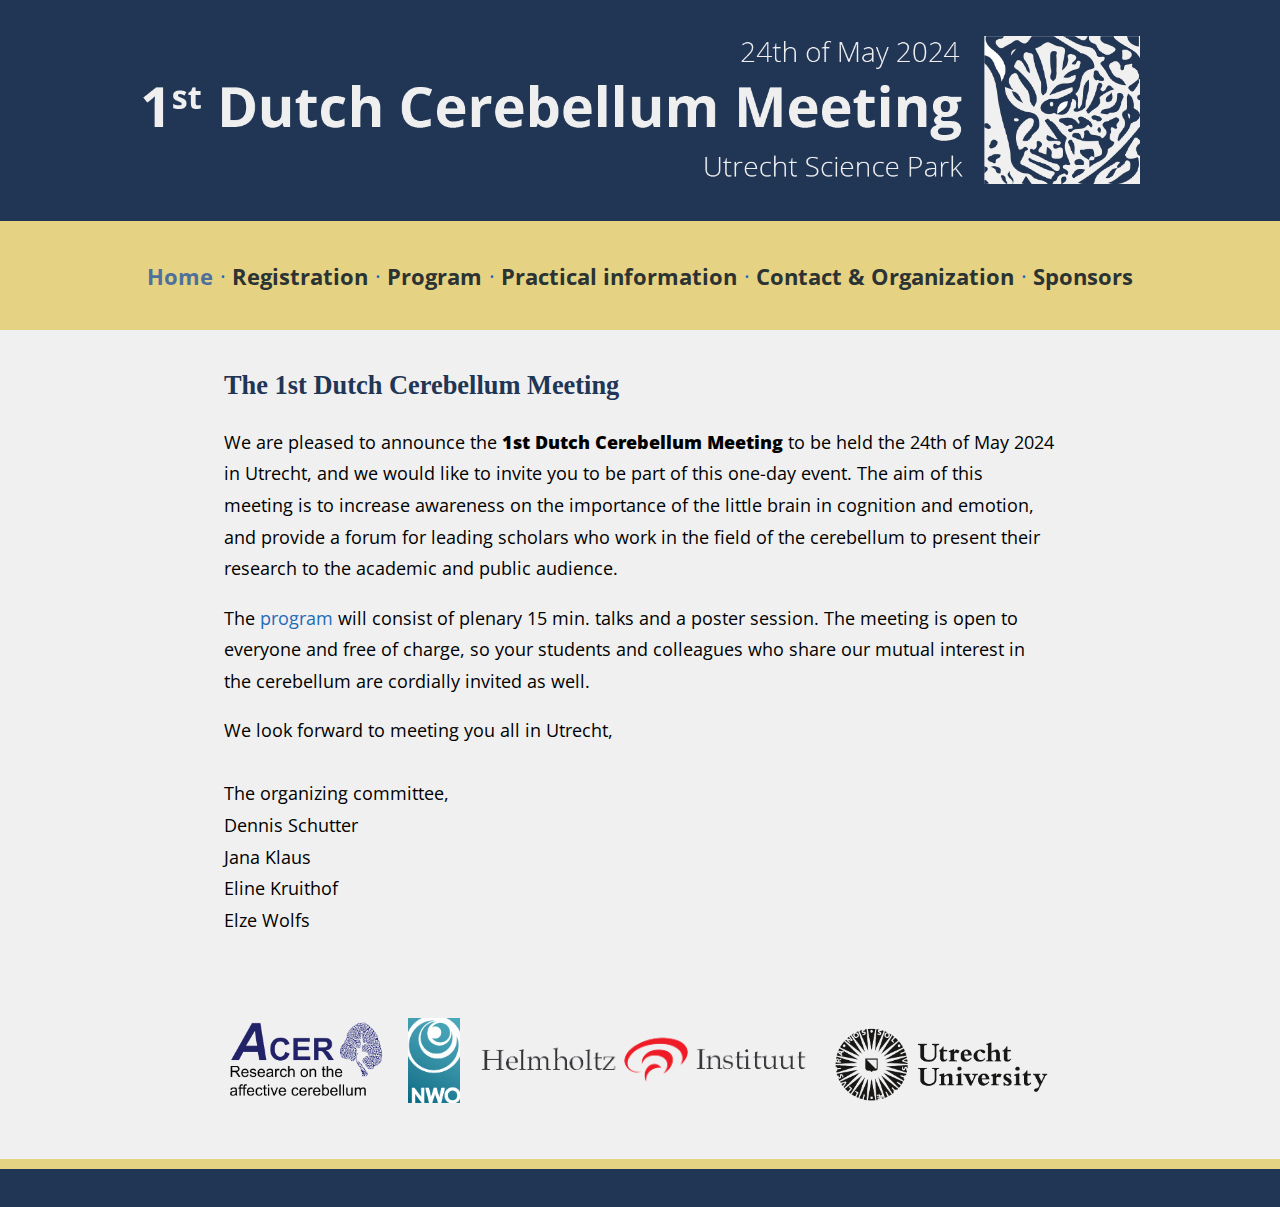
<file: index.html>
<!DOCTYPE html>
<html lang="en-US">
  <head>
    <link rel="shortcut icon" type="image/png"
      href="http://localhost:4000/assets/img/favicon-32x32.png">

    
    <meta charset="UTF-8">
<!-- Begin Jekyll SEO tag v2.7.1 -->
<title>DCM2024 | Dutch Cerebellum Meeting 2024, a one day symposium filled with cerebellar research conducted across the Netherlands and Belgium.</title>
<meta name="generator" content="Jekyll v3.9.1" />
<meta property="og:title" content="DCM2024" />
<meta property="og:locale" content="en_US" />
<meta name="description" content="Dutch Cerebellum Meeting 2024, a one day symposium filled with cerebellar research conducted across the Netherlands and Belgium." />
<meta property="og:description" content="Dutch Cerebellum Meeting 2024, a one day symposium filled with cerebellar research conducted across the Netherlands and Belgium." />
<link rel="canonical" href="http://localhost:4000/" />
<meta property="og:url" content="http://localhost:4000/" />
<meta property="og:site_name" content="DCM2024" />
<meta name="twitter:card" content="summary" />
<meta property="twitter:title" content="DCM2024" />
<script type="application/ld+json">
{"@type":"WebSite","url":"http://localhost:4000/","headline":"DCM2024","name":"DCM2024","description":"Dutch Cerebellum Meeting 2024, a one day symposium filled with cerebellar research conducted across the Netherlands and Belgium.","@context":"https://schema.org"}</script>
<!-- End Jekyll SEO tag -->

    <meta name="viewport" content="width=device-width, initial-scale=1">
    <meta name="theme-color" content="#ba3232">
    <meta name="apple-mobile-web-app-status-bar-style" content="black-translucent">
    <link rel="stylesheet" href="/assets/css/style.css?v=">

  </head>

  <body>
    <header class="page-header" role="banner">
      <center>
        <div class="row">
          <div class="col-12">
      <!---      <div class="logo">
          <a href="https://www.dutchcerebellummeeting.nl/">
                <img src="" alt="logo" height="150" width="1000">   </a>-->

</br>


            </div>
          </div>
  </center>
</header>




  <div class="footer">
  <div class="container">
    <div class="row">
      <div class="col-12">


    
        
        


<p style="text-align: center; background-color: transparant; font-size: 26px; color: #4F709C">
    
        
        <a href="/" style="color: #4F709C;" id="navitem"><b>Home</b></a>
        
        
        <a id="navitem"> · </a>
        
    
        
        <a href="/registration " style="color: #2C3333;" id="navitem"><b>Registration</b></a>
        
        
        <a id="navitem"> · </a>
        
    
        
        <a href="/program " style="color: #2C3333;" id="navitem"><b>Program</b></a>
        
        
        <a id="navitem"> · </a>
        
    
        
        <a href="/practical_info " style="color: #2C3333;" id="navitem"><b>Practical information</b></a>
        
        
        <a id="navitem"> · </a>
        
    
        
        <a href="/contact " style="color: #2C3333;" id="navitem"><b>Contact & Organization</b></a>
        
        
        <a id="navitem"> · </a>
        
    
        
        <a href="/sponsors " style="color: #2C3333;" id="navitem"><b>Sponsors</b></a>
        
        
    
</p>

<p style="text-align: center; background-color: transparant; font-size: 20px; color: #2C3333">
  
    
   
    
   
    
   
    
   
    
   
    
   
</p>

</div>
</div>
</div>
</div>

    <main id="content" class="main-content" role="main">
      <h2 id="the-1st-dutch-cerebellum-meeting">The 1st Dutch Cerebellum Meeting</h2>

<p>We are pleased to announce the <span> 1st Dutch Cerebellum Meeting </span> to be held the 24th of May 2024 in Utrecht, and we would like to invite you to be part of this one-day event.
The aim of this meeting is to increase awareness on the importance of the little brain in cognition and emotion, and provide a forum for leading scholars who work in the field of the cerebellum to present their research to the academic and public audience.</p>

<p>The <a href="/program/">program</a> will consist of plenary 15 min. talks and a poster session. The meeting is open to everyone and free of charge, so your students and colleagues who share our mutual interest in the cerebellum are cordially invited as well.</p>

<p>We look forward to meeting you all in Utrecht, <br /><br />
The organizing committee,<br />
Dennis Schutter <br />
Jana Klaus <br />
Eline Kruithof <br />
Elze Wolfs</p>

<p><br /></p>
<div class="quatrocolumn">

<div class="col-small">
   <a href="https://www.uu.nl/staff/dschutter"><img src="../assets/img/ACER_logo_transp.png" alt="ACER" width="250" /></a>
</div>
<div class="col-small">
   <a href="https://www.nwo.nl/"><img src="../assets/img/NWO.jpg" alt="NWO" width="80" /></a>
</div>
<div class="col-small">
   <a href="https://helmholtzschool.nl/"><img src="../assets/img/HelmholtzInstitute-removebg.png" alt="Helmholtz Institute" width="500" /></a>
</div>
<div class="col-small">
   <a href="https://www.uu.nl/en/organisation/experimental-psychology"><img src="../assets/img/UU_logo_2021_EN_BLACK3.png" alt="Utrecht University" width="350" /></a>
</div>
</div>


<!---      <footer class="footer-dark" role="banner">
      ECVP '22 Sponsors
      <p style="text-align:center"><strong> Affilliations and sponsors </strong> </p>
      <div class="grid">
  <div class="col-big">

  </div>
  <div class="col-big">
    
     <a href="https://helmholtzschool.nl/"><img src="../assets/img/HelmholtzInstitute-removebg.png" alt="Helmholtz Institute" width="350"/></a>
  </div>
  <div class="col-big">
     <a href="https://www.uu.nl/staff/dschutter"><img src="../assets/img/ACER_logos/ACER_logo_transp.png" alt="ACER lab" width="200"/></a>
  </div>
  <div class="col-big">
     <a href="https://www.uu.nl/en/organisation/experimental-psychology"><img src="../assets/img/UU_logo_2021_EN_BLACK2.png" alt="Utrecht University" width="400"/></a>
  </div>
  <div class="col-big">
     <a href="https://www.nwo.nl/"><img src="../assets/img/NWO.jpg" alt="NWO" width="60"/></a>
  </div>
</div>

    </footer>
  -->


    </main>
    <div class="footer">
  <div class="container">
    <div class="row">
      <div class="col-12">
          <div class="footer-inner">
<!---<div class="grid">
  <div class="col-big">

  </div>
  <div class="col-big">
    
     <a href="https://helmholtzschool.nl/"><img src="../assets/img/HelmholtzInstitute-removebg.png" alt="Helmholtz Institute" width="350"/></a>
  </div>
  <div class="col-big">
     <a href="https://www.uu.nl/staff/dschutter"><img src="../assets/img/ACER_logos/ACER_logo_transp.png" alt="ACER lab" width="200"/></a>
  </div>
  <div class="col-big">
     <a href="https://www.uu.nl/en/organisation/experimental-psychology"><img src="../assets/img/UU_logo_2021_EN_BLACK2.png" alt="Utrecht University" width="400"/></a>
  </div>
  <div class="col-big">
     <a href="https://www.nwo.nl/"><img src="../assets/img/NWO.jpg" alt="NWO" width="60"/></a>
  </div>
</div>
-->
        </div>
        </div>
      </div>
    </div>
  </div>

    <div class="sub-footer">
  <div class="container">
    <div class="row">
      <div class="col-12">
        <div class="sub-footer-inner">
            <br>
        </div>
      </div>
    </div>
  </div>
</div>

  </body>
</html>
</file>
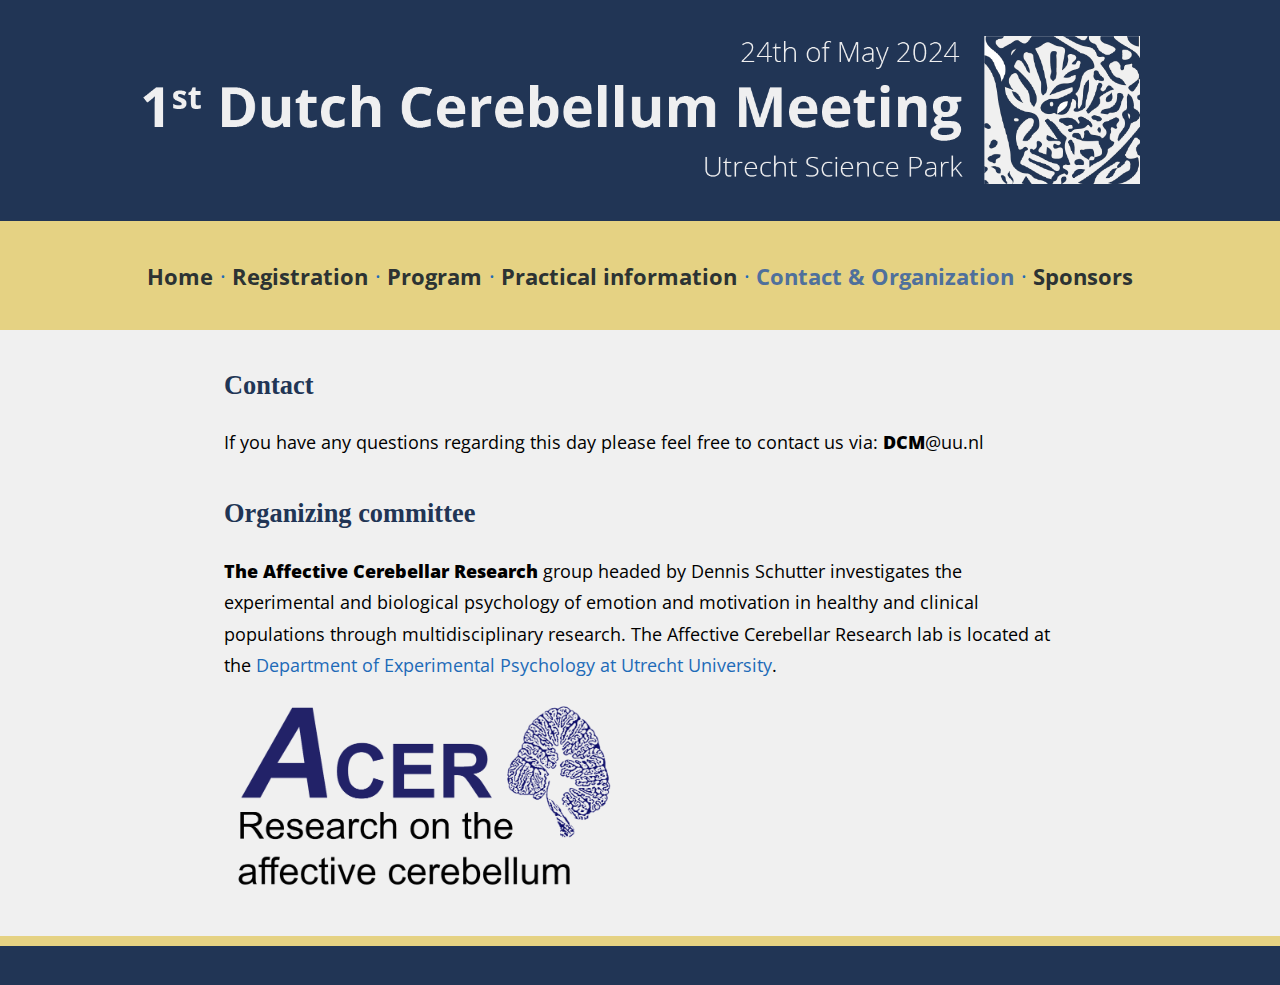
<file: contact/index.html>
<!DOCTYPE html>
<html lang="en-US">
  <head>
    <link rel="shortcut icon" type="image/png"
      href="http://localhost:4000/assets/img/favicon-32x32.png">

    
    <meta charset="UTF-8">
<!-- Begin Jekyll SEO tag v2.7.1 -->
<title>Contact | DCM2024</title>
<meta name="generator" content="Jekyll v3.9.1" />
<meta property="og:title" content="Contact" />
<meta property="og:locale" content="en_US" />
<meta name="description" content="Dutch Cerebellum Meeting 2024, a one day symposium filled with cerebellar research conducted across the Netherlands and Belgium." />
<meta property="og:description" content="Dutch Cerebellum Meeting 2024, a one day symposium filled with cerebellar research conducted across the Netherlands and Belgium." />
<link rel="canonical" href="http://localhost:4000/contact/" />
<meta property="og:url" content="http://localhost:4000/contact/" />
<meta property="og:site_name" content="DCM2024" />
<meta name="twitter:card" content="summary" />
<meta property="twitter:title" content="Contact" />
<script type="application/ld+json">
{"@type":"WebPage","url":"http://localhost:4000/contact/","headline":"Contact","description":"Dutch Cerebellum Meeting 2024, a one day symposium filled with cerebellar research conducted across the Netherlands and Belgium.","@context":"https://schema.org"}</script>
<!-- End Jekyll SEO tag -->

    <meta name="viewport" content="width=device-width, initial-scale=1">
    <meta name="theme-color" content="#ba3232">
    <meta name="apple-mobile-web-app-status-bar-style" content="black-translucent">
    <link rel="stylesheet" href="/assets/css/style.css?v=">

  </head>

  <body>
    <header class="page-header" role="banner">
      <center>
        <div class="row">
          <div class="col-12">
      <!---      <div class="logo">
          <a href="https://www.dutchcerebellummeeting.nl/">
                <img src="" alt="logo" height="150" width="1000">   </a>-->

</br>


            </div>
          </div>
  </center>
</header>




  <div class="footer">
  <div class="container">
    <div class="row">
      <div class="col-12">


    
        
    


    


    


    


    
        
    


    



<p style="text-align: center; background-color: transparant; font-size: 26px; color: #4F709C">
    
        
        <a href="/ " style="color: #2C3333;" id="navitem"><b>Home</b></a>
        
        
        <a id="navitem"> · </a>
        
    
        
        <a href="/registration " style="color: #2C3333;" id="navitem"><b>Registration</b></a>
        
        
        <a id="navitem"> · </a>
        
    
        
        <a href="/program " style="color: #2C3333;" id="navitem"><b>Program</b></a>
        
        
        <a id="navitem"> · </a>
        
    
        
        <a href="/practical_info " style="color: #2C3333;" id="navitem"><b>Practical information</b></a>
        
        
        <a id="navitem"> · </a>
        
    
        
        <a href="/contact" style="color: #4F709C;" id="navitem"><b>Contact & Organization</b></a>
        
        
        <a id="navitem"> · </a>
        
    
        
        <a href="/sponsors " style="color: #2C3333;" id="navitem"><b>Sponsors</b></a>
        
        
    
</p>

<p style="text-align: center; background-color: transparant; font-size: 20px; color: #2C3333">
  
    
   
    
   
    
   
    
   
    
   
    
   
</p>

</div>
</div>
</div>
</div>

    <main id="content" class="main-content" role="main">
      <h2 id="contact">Contact</h2>
<p id="emaildomain"> <i class="fas fa-envelope"></i>  If you have any questions regarding this day please feel free to contact us via:
 <span id="ptcpemailname"><span id="botblocker">botblocker@thisisnovalidemailaddress.nl</span></span></p>
<p><!--or via [Twitter](https://www.twitter.com/), Mastodon or LinkedIn. --></p>

<h2 id="organizing-committee">Organizing committee</h2>
<p><span> The Affective Cerebellar Research  </span> group headed by Dennis Schutter investigates the experimental and biological psychology of emotion and motivation in healthy and clinical populations through multidisciplinary research. The Affective Cerebellar Research lab is located at the <a href="https://www.uu.nl/en/organisation/experimental-psychology">Department of Experimental Psychology at Utrecht University</a>.</p>
<div class="col-small">
   <a href=""><img src="../assets/img/ACER_logo_transp.png" alt="ACER" width="400" /></a>
</div>

<style type="text/css">
p#emaildomain::after {
content: "\40 uu.nl";
}
span#ptcpemailname::before {
content: "DCM";
}
span#botblocker {
display: none;
}

<br>
</style>


<!---      <footer class="footer-dark" role="banner">
      ECVP '22 Sponsors
      <p style="text-align:center"><strong> Affilliations and sponsors </strong> </p>
      <div class="grid">
  <div class="col-big">

  </div>
  <div class="col-big">
    
     <a href="https://helmholtzschool.nl/"><img src="../assets/img/HelmholtzInstitute-removebg.png" alt="Helmholtz Institute" width="350"/></a>
  </div>
  <div class="col-big">
     <a href="https://www.uu.nl/staff/dschutter"><img src="../assets/img/ACER_logos/ACER_logo_transp.png" alt="ACER lab" width="200"/></a>
  </div>
  <div class="col-big">
     <a href="https://www.uu.nl/en/organisation/experimental-psychology"><img src="../assets/img/UU_logo_2021_EN_BLACK2.png" alt="Utrecht University" width="400"/></a>
  </div>
  <div class="col-big">
     <a href="https://www.nwo.nl/"><img src="../assets/img/NWO.jpg" alt="NWO" width="60"/></a>
  </div>
</div>

    </footer>
  -->


    </main>
    <div class="footer">
  <div class="container">
    <div class="row">
      <div class="col-12">
          <div class="footer-inner">
<!---<div class="grid">
  <div class="col-big">

  </div>
  <div class="col-big">
    
     <a href="https://helmholtzschool.nl/"><img src="../assets/img/HelmholtzInstitute-removebg.png" alt="Helmholtz Institute" width="350"/></a>
  </div>
  <div class="col-big">
     <a href="https://www.uu.nl/staff/dschutter"><img src="../assets/img/ACER_logos/ACER_logo_transp.png" alt="ACER lab" width="200"/></a>
  </div>
  <div class="col-big">
     <a href="https://www.uu.nl/en/organisation/experimental-psychology"><img src="../assets/img/UU_logo_2021_EN_BLACK2.png" alt="Utrecht University" width="400"/></a>
  </div>
  <div class="col-big">
     <a href="https://www.nwo.nl/"><img src="../assets/img/NWO.jpg" alt="NWO" width="60"/></a>
  </div>
</div>
-->
        </div>
        </div>
      </div>
    </div>
  </div>

    <div class="sub-footer">
  <div class="container">
    <div class="row">
      <div class="col-12">
        <div class="sub-footer-inner">
            <br>
        </div>
      </div>
    </div>
  </div>
</div>

  </body>
</html>
</file>
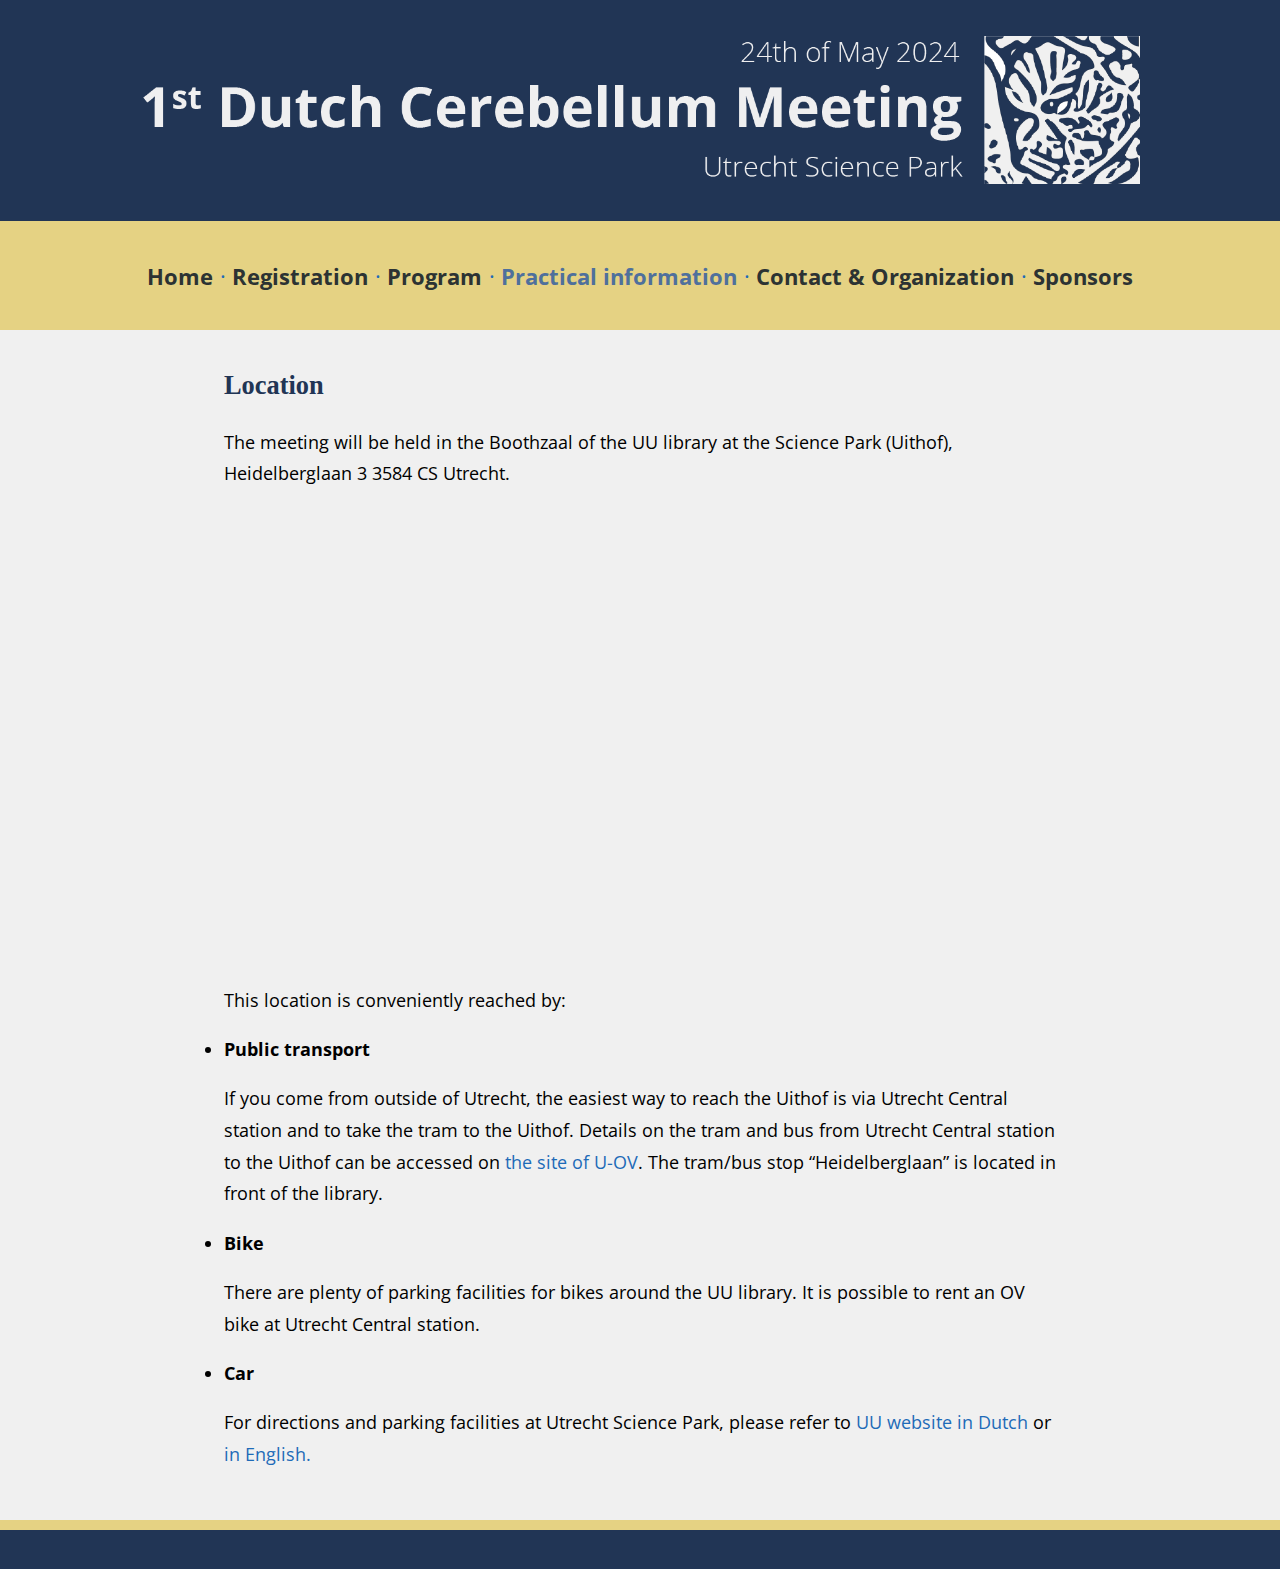
<file: practical_info/index.html>
<!DOCTYPE html>
<html lang="en-US">
  <head>
    <link rel="shortcut icon" type="image/png"
      href="http://localhost:4000/assets/img/favicon-32x32.png">

    
    <meta charset="UTF-8">
<!-- Begin Jekyll SEO tag v2.7.1 -->
<title>Practical Information | DCM2024</title>
<meta name="generator" content="Jekyll v3.9.1" />
<meta property="og:title" content="Practical Information" />
<meta property="og:locale" content="en_US" />
<meta name="description" content="Dutch Cerebellum Meeting 2024, a one day symposium filled with cerebellar research conducted across the Netherlands and Belgium." />
<meta property="og:description" content="Dutch Cerebellum Meeting 2024, a one day symposium filled with cerebellar research conducted across the Netherlands and Belgium." />
<link rel="canonical" href="http://localhost:4000/practical_info/" />
<meta property="og:url" content="http://localhost:4000/practical_info/" />
<meta property="og:site_name" content="DCM2024" />
<meta name="twitter:card" content="summary" />
<meta property="twitter:title" content="Practical Information" />
<script type="application/ld+json">
{"@type":"WebPage","url":"http://localhost:4000/practical_info/","headline":"Practical Information","description":"Dutch Cerebellum Meeting 2024, a one day symposium filled with cerebellar research conducted across the Netherlands and Belgium.","@context":"https://schema.org"}</script>
<!-- End Jekyll SEO tag -->

    <meta name="viewport" content="width=device-width, initial-scale=1">
    <meta name="theme-color" content="#ba3232">
    <meta name="apple-mobile-web-app-status-bar-style" content="black-translucent">
    <link rel="stylesheet" href="/assets/css/style.css?v=">

  </head>

  <body>
    <header class="page-header" role="banner">
      <center>
        <div class="row">
          <div class="col-12">
      <!---      <div class="logo">
          <a href="https://www.dutchcerebellummeeting.nl/">
                <img src="" alt="logo" height="150" width="1000">   </a>-->

</br>


            </div>
          </div>
  </center>
</header>




  <div class="footer">
  <div class="container">
    <div class="row">
      <div class="col-12">


    
        
    


    


    


    
        
    


    


    



<p style="text-align: center; background-color: transparant; font-size: 26px; color: #4F709C">
    
        
        <a href="/ " style="color: #2C3333;" id="navitem"><b>Home</b></a>
        
        
        <a id="navitem"> · </a>
        
    
        
        <a href="/registration " style="color: #2C3333;" id="navitem"><b>Registration</b></a>
        
        
        <a id="navitem"> · </a>
        
    
        
        <a href="/program " style="color: #2C3333;" id="navitem"><b>Program</b></a>
        
        
        <a id="navitem"> · </a>
        
    
        
        <a href="/practical_info" style="color: #4F709C;" id="navitem"><b>Practical information</b></a>
        
        
        <a id="navitem"> · </a>
        
    
        
        <a href="/contact " style="color: #2C3333;" id="navitem"><b>Contact & Organization</b></a>
        
        
        <a id="navitem"> · </a>
        
    
        
        <a href="/sponsors " style="color: #2C3333;" id="navitem"><b>Sponsors</b></a>
        
        
    
</p>

<p style="text-align: center; background-color: transparant; font-size: 20px; color: #2C3333">
  
    
   
    
   
    
   
    
   
    
   
    
   
</p>

</div>
</div>
</div>
</div>

    <main id="content" class="main-content" role="main">
      <h2 id="location">Location</h2>
<p>The meeting will be held in the Boothzaal of the UU library at the Science Park (Uithof), Heidelberglaan 3 3584 CS Utrecht.</p>
<iframe src="https://www.google.com/maps/embed?pb=!1m18!1m12!1m3!1d2451.7347357156123!2d5.16981587608967!3d52.08455856837781!2m3!1f0!2f0!3f0!3m2!1i1024!2i768!4f13.1!3m3!1m2!1s0x47c6689b417a68cb%3A0x4a3ad2964cad2918!2sUniversity%20Library%20Utrecht%20Utrecht%20Science%20Park%20(Uithof)!5e0!3m2!1sen!2snl!4v1699357263578!5m2!1sen!2snl" width="600" height="450" style="border:0;" allowfullscreen="" loading="lazy" referrerpolicy="no-referrer-when-downgrade"></iframe>

<p>This location is conveniently reached by:</p>
<ul> </ul>
<!--- Bike <br>-->
<li> <b>Public transport</b> </li>
<p>If you come from outside of Utrecht, the easiest way to reach the Uithof is via Utrecht Central station and to take the tram to the Uithof. Details on the tram and bus from Utrecht Central station to the Uithof can be accessed on <a href="https://www.u-ov.info/" target="_blank" rel="noopener noreferrer"> the site of U-OV</a>. The tram/bus stop “Heidelberglaan” is located in front of the library.
<br /></p>
<li> <b>Bike</b> </li>
<p>There are plenty of parking facilities for bikes around the UU library. It is possible to rent an OV bike at Utrecht Central station. <br /></p>
<li> <b>Car</b> </li>
<p>For directions and parking facilities at Utrecht Science Park, please refer to <a href="https://www.uu.nl/organisatie/contact/routes-en-plattegronden" target="_blank" rel="noopener noreferrer"> UU website in Dutch</a> or <a href="https://www.uu.nl/en/organisation/contact/routes-and-maps" target="_blank" rel="noopener noreferrer"> in English.</a>
<br /></p>

<!--
## Food
We will or won't provide food during lunch.
After the meeting, there will be drinks at 17:00.


## For the presenters
Bring stuff.
-->


<!---      <footer class="footer-dark" role="banner">
      ECVP '22 Sponsors
      <p style="text-align:center"><strong> Affilliations and sponsors </strong> </p>
      <div class="grid">
  <div class="col-big">

  </div>
  <div class="col-big">
    
     <a href="https://helmholtzschool.nl/"><img src="../assets/img/HelmholtzInstitute-removebg.png" alt="Helmholtz Institute" width="350"/></a>
  </div>
  <div class="col-big">
     <a href="https://www.uu.nl/staff/dschutter"><img src="../assets/img/ACER_logos/ACER_logo_transp.png" alt="ACER lab" width="200"/></a>
  </div>
  <div class="col-big">
     <a href="https://www.uu.nl/en/organisation/experimental-psychology"><img src="../assets/img/UU_logo_2021_EN_BLACK2.png" alt="Utrecht University" width="400"/></a>
  </div>
  <div class="col-big">
     <a href="https://www.nwo.nl/"><img src="../assets/img/NWO.jpg" alt="NWO" width="60"/></a>
  </div>
</div>

    </footer>
  -->


    </main>
    <div class="footer">
  <div class="container">
    <div class="row">
      <div class="col-12">
          <div class="footer-inner">
<!---<div class="grid">
  <div class="col-big">

  </div>
  <div class="col-big">
    
     <a href="https://helmholtzschool.nl/"><img src="../assets/img/HelmholtzInstitute-removebg.png" alt="Helmholtz Institute" width="350"/></a>
  </div>
  <div class="col-big">
     <a href="https://www.uu.nl/staff/dschutter"><img src="../assets/img/ACER_logos/ACER_logo_transp.png" alt="ACER lab" width="200"/></a>
  </div>
  <div class="col-big">
     <a href="https://www.uu.nl/en/organisation/experimental-psychology"><img src="../assets/img/UU_logo_2021_EN_BLACK2.png" alt="Utrecht University" width="400"/></a>
  </div>
  <div class="col-big">
     <a href="https://www.nwo.nl/"><img src="../assets/img/NWO.jpg" alt="NWO" width="60"/></a>
  </div>
</div>
-->
        </div>
        </div>
      </div>
    </div>
  </div>

    <div class="sub-footer">
  <div class="container">
    <div class="row">
      <div class="col-12">
        <div class="sub-footer-inner">
            <br>
        </div>
      </div>
    </div>
  </div>
</div>

  </body>
</html>
</file>
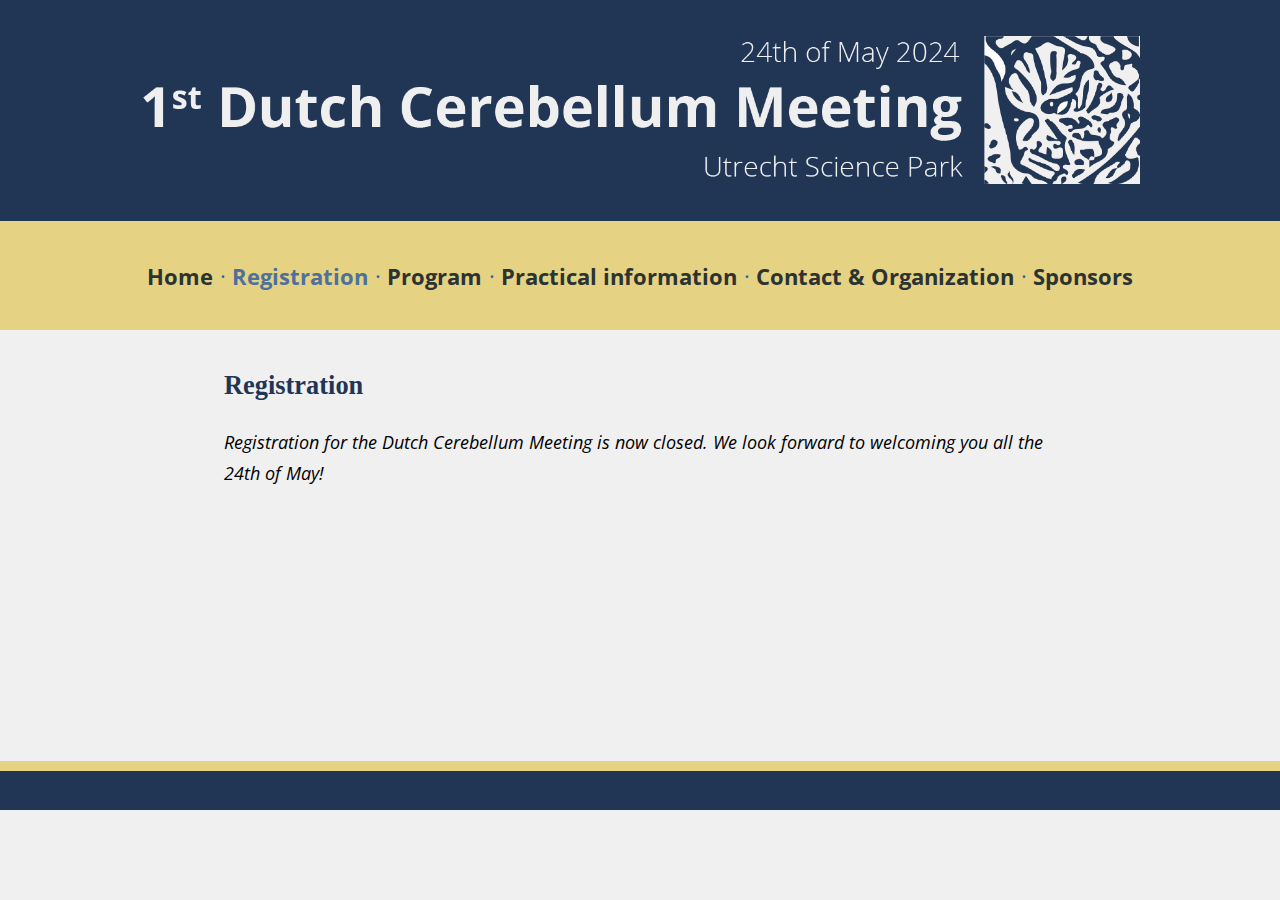
<file: registration/index.html>
<!DOCTYPE html>
<html lang="en-US">
  <head>
    <link rel="shortcut icon" type="image/png"
      href="http://localhost:4000/assets/img/favicon-32x32.png">

    
    <meta charset="UTF-8">
<!-- Begin Jekyll SEO tag v2.7.1 -->
<title>Registration | DCM2024</title>
<meta name="generator" content="Jekyll v3.9.1" />
<meta property="og:title" content="Registration" />
<meta property="og:locale" content="en_US" />
<meta name="description" content="Dutch Cerebellum Meeting 2024, a one day symposium filled with cerebellar research conducted across the Netherlands and Belgium." />
<meta property="og:description" content="Dutch Cerebellum Meeting 2024, a one day symposium filled with cerebellar research conducted across the Netherlands and Belgium." />
<link rel="canonical" href="http://localhost:4000/registration/" />
<meta property="og:url" content="http://localhost:4000/registration/" />
<meta property="og:site_name" content="DCM2024" />
<meta name="twitter:card" content="summary" />
<meta property="twitter:title" content="Registration" />
<script type="application/ld+json">
{"@type":"WebPage","url":"http://localhost:4000/registration/","headline":"Registration","description":"Dutch Cerebellum Meeting 2024, a one day symposium filled with cerebellar research conducted across the Netherlands and Belgium.","@context":"https://schema.org"}</script>
<!-- End Jekyll SEO tag -->

    <meta name="viewport" content="width=device-width, initial-scale=1">
    <meta name="theme-color" content="#ba3232">
    <meta name="apple-mobile-web-app-status-bar-style" content="black-translucent">
    <link rel="stylesheet" href="/assets/css/style.css?v=">

  </head>

  <body>
    <header class="page-header" role="banner">
      <center>
        <div class="row">
          <div class="col-12">
      <!---      <div class="logo">
          <a href="https://www.dutchcerebellummeeting.nl/">
                <img src="" alt="logo" height="150" width="1000">   </a>-->

</br>


            </div>
          </div>
  </center>
</header>




  <div class="footer">
  <div class="container">
    <div class="row">
      <div class="col-12">


    
        
    


    
        
    


    


    


    


    



<p style="text-align: center; background-color: transparant; font-size: 26px; color: #4F709C">
    
        
        <a href="/ " style="color: #2C3333;" id="navitem"><b>Home</b></a>
        
        
        <a id="navitem"> · </a>
        
    
        
        <a href="/registration" style="color: #4F709C;" id="navitem"><b>Registration</b></a>
        
        
        <a id="navitem"> · </a>
        
    
        
        <a href="/program " style="color: #2C3333;" id="navitem"><b>Program</b></a>
        
        
        <a id="navitem"> · </a>
        
    
        
        <a href="/practical_info " style="color: #2C3333;" id="navitem"><b>Practical information</b></a>
        
        
        <a id="navitem"> · </a>
        
    
        
        <a href="/contact " style="color: #2C3333;" id="navitem"><b>Contact & Organization</b></a>
        
        
        <a id="navitem"> · </a>
        
    
        
        <a href="/sponsors " style="color: #2C3333;" id="navitem"><b>Sponsors</b></a>
        
        
    
</p>

<p style="text-align: center; background-color: transparant; font-size: 20px; color: #2C3333">
  
    
   
    
   
    
   
    
   
    
   
    
   
</p>

</div>
</div>
</div>
</div>

    <main id="content" class="main-content" role="main">
      <!-- <span>[this form](https://forms.uu.nl/universiteitutrecht-fsw/Registration-Dutch-Cerebellum-Meeting)</span>-->
<!--  <span style="color:Tomato;">!</span>  Please use <a href="https://forms.uu.nl/universiteitutrecht-fsw/Registration-Dutch-Cerebellum-Meeting" target="_blank" rel="noopener noreferrer"> <span>this form</span></a> to register for the Dutch Cerebellum Meeting 2024.  <br>
Note that registration is free for all participants and includes a full day of cerebellar research, coffee/tea, lunch and drinks at the end of the day.
<span> Posters: </span> if you would like to present a poster during this day, please indicate so on the registration form. Please do so before the <span style="color:Tomato;">1st of May</span>.
All posters should be in 'Portrait' orientation, size A0. Posters are presented from 13:20-14:30. Make sure to remove your poster before the end of the day (18:00). If you have indicated that you will bring a poster, we will reach out to you before the meeting.

  ->-->
<h2 id="registration">Registration</h2>
<p><i> Registration for the Dutch Cerebellum Meeting is now closed. We look forward to welcoming you all the 24th of May! </i>
<br />
<br />
<br />
<br />
<br />
<br />
<br />
<br /></p>


<!---      <footer class="footer-dark" role="banner">
      ECVP '22 Sponsors
      <p style="text-align:center"><strong> Affilliations and sponsors </strong> </p>
      <div class="grid">
  <div class="col-big">

  </div>
  <div class="col-big">
    
     <a href="https://helmholtzschool.nl/"><img src="../assets/img/HelmholtzInstitute-removebg.png" alt="Helmholtz Institute" width="350"/></a>
  </div>
  <div class="col-big">
     <a href="https://www.uu.nl/staff/dschutter"><img src="../assets/img/ACER_logos/ACER_logo_transp.png" alt="ACER lab" width="200"/></a>
  </div>
  <div class="col-big">
     <a href="https://www.uu.nl/en/organisation/experimental-psychology"><img src="../assets/img/UU_logo_2021_EN_BLACK2.png" alt="Utrecht University" width="400"/></a>
  </div>
  <div class="col-big">
     <a href="https://www.nwo.nl/"><img src="../assets/img/NWO.jpg" alt="NWO" width="60"/></a>
  </div>
</div>

    </footer>
  -->


    </main>
    <div class="footer">
  <div class="container">
    <div class="row">
      <div class="col-12">
          <div class="footer-inner">
<!---<div class="grid">
  <div class="col-big">

  </div>
  <div class="col-big">
    
     <a href="https://helmholtzschool.nl/"><img src="../assets/img/HelmholtzInstitute-removebg.png" alt="Helmholtz Institute" width="350"/></a>
  </div>
  <div class="col-big">
     <a href="https://www.uu.nl/staff/dschutter"><img src="../assets/img/ACER_logos/ACER_logo_transp.png" alt="ACER lab" width="200"/></a>
  </div>
  <div class="col-big">
     <a href="https://www.uu.nl/en/organisation/experimental-psychology"><img src="../assets/img/UU_logo_2021_EN_BLACK2.png" alt="Utrecht University" width="400"/></a>
  </div>
  <div class="col-big">
     <a href="https://www.nwo.nl/"><img src="../assets/img/NWO.jpg" alt="NWO" width="60"/></a>
  </div>
</div>
-->
        </div>
        </div>
      </div>
    </div>
  </div>

    <div class="sub-footer">
  <div class="container">
    <div class="row">
      <div class="col-12">
        <div class="sub-footer-inner">
            <br>
        </div>
      </div>
    </div>
  </div>
</div>

  </body>
</html>
</file>
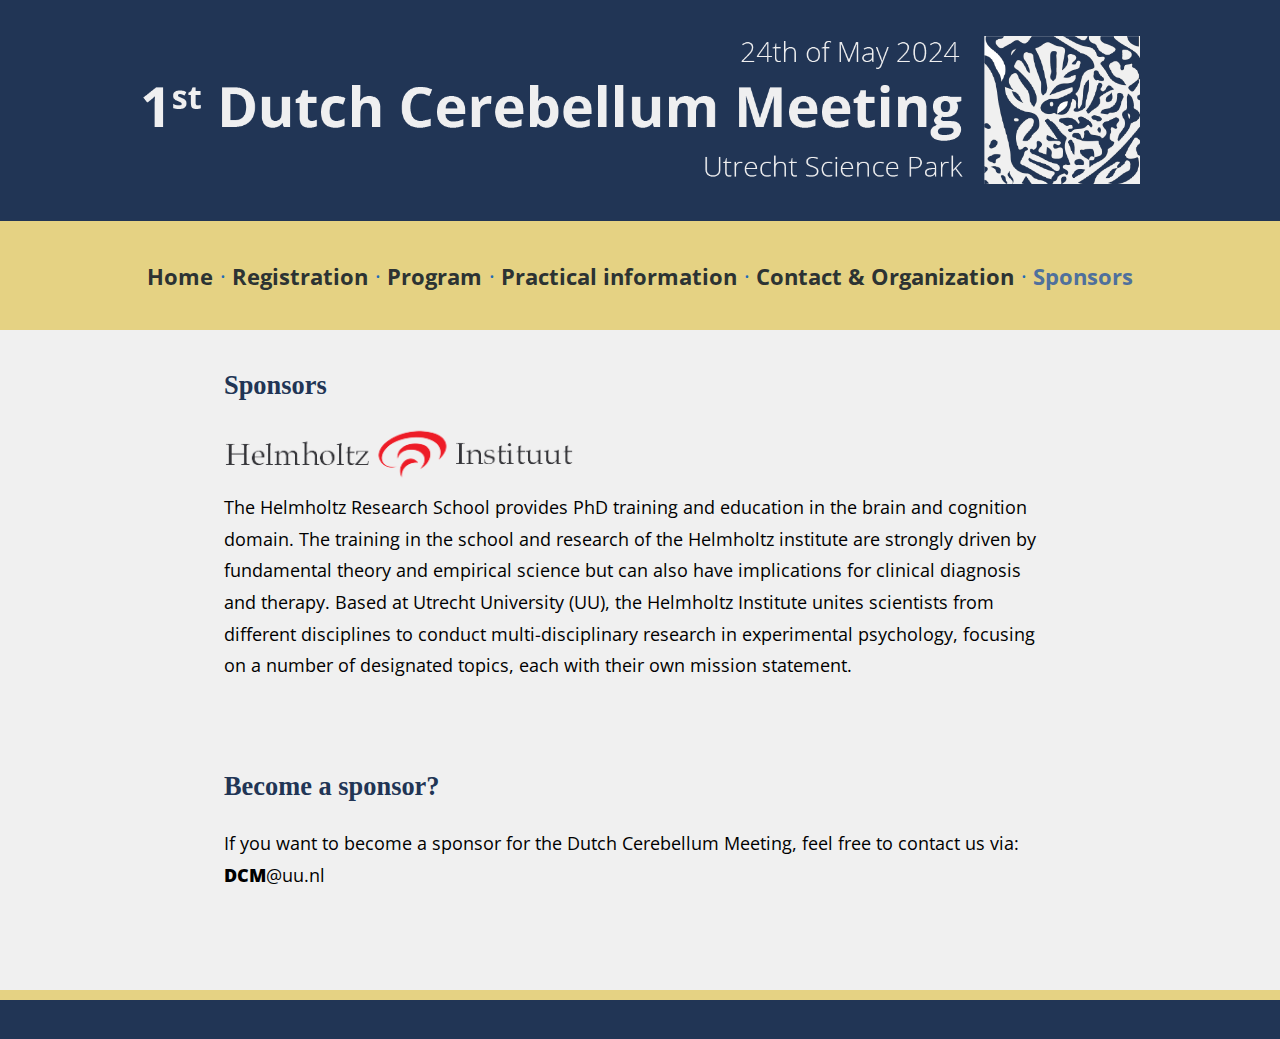
<file: sponsors/index.html>
<!DOCTYPE html>
<html lang="en-US">
  <head>
    <link rel="shortcut icon" type="image/png"
      href="http://localhost:4000/assets/img/favicon-32x32.png">

    
    <meta charset="UTF-8">
<!-- Begin Jekyll SEO tag v2.7.1 -->
<title>Sponsors | DCM2024</title>
<meta name="generator" content="Jekyll v3.9.1" />
<meta property="og:title" content="Sponsors" />
<meta property="og:locale" content="en_US" />
<meta name="description" content="Dutch Cerebellum Meeting 2024, a one day symposium filled with cerebellar research conducted across the Netherlands and Belgium." />
<meta property="og:description" content="Dutch Cerebellum Meeting 2024, a one day symposium filled with cerebellar research conducted across the Netherlands and Belgium." />
<link rel="canonical" href="http://localhost:4000/sponsors/" />
<meta property="og:url" content="http://localhost:4000/sponsors/" />
<meta property="og:site_name" content="DCM2024" />
<meta name="twitter:card" content="summary" />
<meta property="twitter:title" content="Sponsors" />
<script type="application/ld+json">
{"@type":"WebPage","url":"http://localhost:4000/sponsors/","headline":"Sponsors","description":"Dutch Cerebellum Meeting 2024, a one day symposium filled with cerebellar research conducted across the Netherlands and Belgium.","@context":"https://schema.org"}</script>
<!-- End Jekyll SEO tag -->

    <meta name="viewport" content="width=device-width, initial-scale=1">
    <meta name="theme-color" content="#ba3232">
    <meta name="apple-mobile-web-app-status-bar-style" content="black-translucent">
    <link rel="stylesheet" href="/assets/css/style.css?v=">

  </head>

  <body>
    <header class="page-header" role="banner">
      <center>
        <div class="row">
          <div class="col-12">
      <!---      <div class="logo">
          <a href="https://www.dutchcerebellummeeting.nl/">
                <img src="" alt="logo" height="150" width="1000">   </a>-->

</br>


            </div>
          </div>
  </center>
</header>




  <div class="footer">
  <div class="container">
    <div class="row">
      <div class="col-12">


    
        
    


    


    


    


    


    
        
    



<p style="text-align: center; background-color: transparant; font-size: 26px; color: #4F709C">
    
        
        <a href="/ " style="color: #2C3333;" id="navitem"><b>Home</b></a>
        
        
        <a id="navitem"> · </a>
        
    
        
        <a href="/registration " style="color: #2C3333;" id="navitem"><b>Registration</b></a>
        
        
        <a id="navitem"> · </a>
        
    
        
        <a href="/program " style="color: #2C3333;" id="navitem"><b>Program</b></a>
        
        
        <a id="navitem"> · </a>
        
    
        
        <a href="/practical_info " style="color: #2C3333;" id="navitem"><b>Practical information</b></a>
        
        
        <a id="navitem"> · </a>
        
    
        
        <a href="/contact " style="color: #2C3333;" id="navitem"><b>Contact & Organization</b></a>
        
        
        <a id="navitem"> · </a>
        
    
        
        <a href="/sponsors" style="color: #4F709C;" id="navitem"><b>Sponsors</b></a>
        
        
    
</p>

<p style="text-align: center; background-color: transparant; font-size: 20px; color: #2C3333">
  
    
   
    
   
    
   
    
   
    
   
    
   
</p>

</div>
</div>
</div>
</div>

    <main id="content" class="main-content" role="main">
      <h2 id="sponsors">Sponsors</h2>
<p><a href="https://helmholtzschool.nl/" target="_blank" rel="noopener noreferrer"><img src="../assets/img/HelmholtzInstitute-removebg.png" alt="Helmholtz Institute" width="350" /></a> <br />
The Helmholtz Research School provides PhD training and education in the brain and cognition domain. The training in the school and research of the Helmholtz institute are strongly driven by fundamental theory and empirical science but can also have implications for clinical diagnosis and therapy. Based at Utrecht University (UU), the Helmholtz Institute unites scientists from different disciplines to conduct multi-disciplinary research in experimental psychology, focusing on a number of designated topics, each with their own mission statement.</p>

<p><br /></p>

<h2 id="become-a-sponsor">Become a sponsor?</h2>
<p id="emaildomain"> <i class="fas fa-envelope"></i>  If you want to become a sponsor for the Dutch Cerebellum Meeting, feel free to contact us via:
 <span id="ptcpemailname"><span id="botblocker">botblocker@thisisnovalidemailaddress.nl</span></span></p>

<p><br /></p>

<!-- email address to display: -->
<style type="text/css">
p#emaildomain::after {
content: "\40 uu.nl";
}
span#ptcpemailname::before {
content: "DCM";
}
span#botblocker {
display: none;
}
</style>


<!---      <footer class="footer-dark" role="banner">
      ECVP '22 Sponsors
      <p style="text-align:center"><strong> Affilliations and sponsors </strong> </p>
      <div class="grid">
  <div class="col-big">

  </div>
  <div class="col-big">
    
     <a href="https://helmholtzschool.nl/"><img src="../assets/img/HelmholtzInstitute-removebg.png" alt="Helmholtz Institute" width="350"/></a>
  </div>
  <div class="col-big">
     <a href="https://www.uu.nl/staff/dschutter"><img src="../assets/img/ACER_logos/ACER_logo_transp.png" alt="ACER lab" width="200"/></a>
  </div>
  <div class="col-big">
     <a href="https://www.uu.nl/en/organisation/experimental-psychology"><img src="../assets/img/UU_logo_2021_EN_BLACK2.png" alt="Utrecht University" width="400"/></a>
  </div>
  <div class="col-big">
     <a href="https://www.nwo.nl/"><img src="../assets/img/NWO.jpg" alt="NWO" width="60"/></a>
  </div>
</div>

    </footer>
  -->


    </main>
    <div class="footer">
  <div class="container">
    <div class="row">
      <div class="col-12">
          <div class="footer-inner">
<!---<div class="grid">
  <div class="col-big">

  </div>
  <div class="col-big">
    
     <a href="https://helmholtzschool.nl/"><img src="../assets/img/HelmholtzInstitute-removebg.png" alt="Helmholtz Institute" width="350"/></a>
  </div>
  <div class="col-big">
     <a href="https://www.uu.nl/staff/dschutter"><img src="../assets/img/ACER_logos/ACER_logo_transp.png" alt="ACER lab" width="200"/></a>
  </div>
  <div class="col-big">
     <a href="https://www.uu.nl/en/organisation/experimental-psychology"><img src="../assets/img/UU_logo_2021_EN_BLACK2.png" alt="Utrecht University" width="400"/></a>
  </div>
  <div class="col-big">
     <a href="https://www.nwo.nl/"><img src="../assets/img/NWO.jpg" alt="NWO" width="60"/></a>
  </div>
</div>
-->
        </div>
        </div>
      </div>
    </div>
  </div>

    <div class="sub-footer">
  <div class="container">
    <div class="row">
      <div class="col-12">
        <div class="sub-footer-inner">
            <br>
        </div>
      </div>
    </div>
  </div>
</div>

  </body>
</html>
</file>
<file: assets/css/style.css>
@charset "UTF-8";
/*! normalize.css v3.0.2 | MIT License | git.io/normalize */
/**
 * 1. Set default font family to sans-serif.
 * 2. Prevent iOS text size adjust after orientation change, without disabling
 *    user zoom.
 */
@import url("https://fonts.googleapis.com/css2?family=Castoro&display=swap");
@import url("https://fonts.googleapis.com/css2?family=Padauk&display=swap");
@import url("https://fonts.googleapis.com/css2?family=Crimson+Text:ital,wght@0,400;0,600;1,400&display=swap");
@import url("https://fonts.googleapis.com/css2?family=Open+Sans:ital,wght@0,300;0,400;0,500;0,600;0,700;0,800;1,300;1,400;1,500;1,600;1,700;1,800&display=swap");
html {
  font-family: sans-serif;
  /* 1 */
  -ms-text-size-adjust: 100%;
  /* 2 */
  -webkit-text-size-adjust: 100%;
  /* 2 */ }

/**
 * Remove default margin.
 */
body {
  margin: 0; }

/* HTML5 display definitions
   ========================================================================== */
/**
 * Correct `block` display not defined for any HTML5 element in IE 8/9.
 * Correct `block` display not defined for `details` or `summary` in IE 10/11
 * and Firefox.
 * Correct `block` display not defined for `main` in IE 11.
 */
article,
aside,
details,
figcaption,
figure,
footer,
header,
hgroup,
main,
menu,
nav,
section,
summary {
  display: block; }

/**
 * 1. Correct `inline-block` display not defined in IE 8/9.
 * 2. Normalize vertical alignment of `progress` in Chrome, Firefox, and Opera.
 */
audio,
canvas,
progress,
video {
  display: inline-block;
  /* 1 */
  vertical-align: baseline;
  /* 2 */ }

/**
 * Prevent modern browsers from displaying `audio` without controls.
 * Remove excess height in iOS 5 devices.
 */
audio:not([controls]) {
  display: none;
  height: 0; }

/**
 * Address `[hidden]` styling not present in IE 8/9/10.
 * Hide the `template` element in IE 8/9/11, Safari, and Firefox < 22.
 */
[hidden],
template {
  display: none; }

/* Links
   ========================================================================== */
/**
 * Remove the gray background color from active links in IE 10.
 */
a {
  background-color: transparent; }

/**
 * Improve readability when focused and also mouse hovered in all browsers.
 */
a:active,
a:hover {
  outline: 0; }

/* Text-level semantics
   ========================================================================== */
/**
 * Address styling not present in IE 8/9/10/11, Safari, and Chrome.
 */
abbr[title] {
  border-bottom: 1px dotted; }

/**
 * Address style set to `bolder` in Firefox 4+, Safari, and Chrome.
 */
b,
strong {
  font-weight: bold; }

/**
 * Address styling not present in Safari and Chrome.
 */
dfn {
  font-style: italic; }

/**
 * Address variable `h1` font-size and margin within `section` and `article`
 * contexts in Firefox 4+, Safari, and Chrome.
 */
h1 {
  font-size: 2em;
  margin: 0.67em 0; }

/**
 * Address styling not present in IE 8/9.
 */
mark {
  background: #ff0;
  color: #000; }

/**
 * Address inconsistent and variable font size in all browsers.
 */
small {
  font-size: 80%; }

/**
 * Prevent `sub` and `sup` affecting `line-height` in all browsers.
 */
sub,
sup {
  font-size: 75%;
  line-height: 0;
  position: relative;
  vertical-align: baseline; }

sup {
  top: -0.5em; }

sub {
  bottom: -0.25em; }

/* Embedded content
   ========================================================================== */
/**
 * Remove border when inside `a` element in IE 8/9/10.
 */
img {
  border: 0; }

/**
 * Correct overflow not hidden in IE 9/10/11.
 */
svg:not(:root) {
  overflow: hidden; }

/* Grouping content
   ========================================================================== */
/**
 * Address margin not present in IE 8/9 and Safari.
 */
figure {
  margin: 1em 40px; }

/**
 * Address differences between Firefox and other browsers.
 */
hr {
  box-sizing: content-box;
  height: 0; }

/**
 * Contain overflow in all browsers.
 */
pre {
  overflow: auto; }

/**
 * Address odd `em`-unit font size rendering in all browsers.
 */
code,
kbd,
pre,
samp {
  font-family: monospace, monospace;
  font-size: 1em; }

/* Forms
   ========================================================================== */
/**
 * Known limitation: by default, Chrome and Safari on OS X allow very limited
 * styling of `select`, unless a `border` property is set.
 */
/**
 * 1. Correct color not being inherited.
 *    Known issue: affects color of disabled elements.
 * 2. Correct font properties not being inherited.
 * 3. Address margins set differently in Firefox 4+, Safari, and Chrome.
 */
button,
input,
optgroup,
select,
textarea {
  color: inherit;
  /* 1 */
  font: inherit;
  /* 2 */
  margin: 0;
  /* 3 */ }

/**
 * Address `overflow` set to `hidden` in IE 8/9/10/11.
 */
button {
  overflow: visible; }

/**
 * Address inconsistent `text-transform` inheritance for `button` and `select`.
 * All other form control elements do not inherit `text-transform` values.
 * Correct `button` style inheritance in Firefox, IE 8/9/10/11, and Opera.
 * Correct `select` style inheritance in Firefox.
 */
button,
select {
  text-transform: none; }

/**
 * 1. Avoid the WebKit bug in Android 4.0.* where (2) destroys native `audio`
 *    and `video` controls.
 * 2. Correct inability to style clickable `input` types in iOS.
 * 3. Improve usability and consistency of cursor style between image-type
 *    `input` and others.
 */
button,
html input[type="button"],
input[type="reset"],
input[type="submit"] {
  -webkit-appearance: button;
  /* 2 */
  cursor: pointer;
  /* 3 */ }

/**
 * Re-set default cursor for disabled elements.
 */
button[disabled],
html input[disabled] {
  cursor: default; }

/**
 * Remove inner padding and border in Firefox 4+.
 */
button::-moz-focus-inner,
input::-moz-focus-inner {
  border: 0;
  padding: 0; }

/**
 * Address Firefox 4+ setting `line-height` on `input` using `!important` in
 * the UA stylesheet.
 */
input {
  line-height: normal; }

/**
 * It's recommended that you don't attempt to style these elements.
 * Firefox's implementation doesn't respect box-sizing, padding, or width.
 *
 * 1. Address box sizing set to `content-box` in IE 8/9/10.
 * 2. Remove excess padding in IE 8/9/10.
 */
input[type="checkbox"],
input[type="radio"] {
  box-sizing: border-box;
  /* 1 */
  padding: 0;
  /* 2 */ }

/**
 * Fix the cursor style for Chrome's increment/decrement buttons. For certain
 * `font-size` values of the `input`, it causes the cursor style of the
 * decrement button to change from `default` to `text`.
 */
input[type="number"]::-webkit-inner-spin-button,
input[type="number"]::-webkit-outer-spin-button {
  height: auto; }

/**
 * 1. Address `appearance` set to `searchfield` in Safari and Chrome.
 * 2. Address `box-sizing` set to `border-box` in Safari and Chrome
 *    (include `-moz` to future-proof).
 */
input[type="search"] {
  -webkit-appearance: textfield;
  /* 1 */
  /* 2 */
  box-sizing: content-box; }

/**
 * Remove inner padding and search cancel button in Safari and Chrome on OS X.
 * Safari (but not Chrome) clips the cancel button when the search input has
 * padding (and `textfield` appearance).
 */
input[type="search"]::-webkit-search-cancel-button,
input[type="search"]::-webkit-search-decoration {
  -webkit-appearance: none; }

/**
 * Define consistent border, margin, and padding.
 */
fieldset {
  border: 1px solid #c0c0c0;
  margin: 0 2px;
  padding: 0.35em 0.625em 0.75em; }

/**
 * 1. Correct `color` not being inherited in IE 8/9/10/11.
 * 2. Remove padding so people aren't caught out if they zero out fieldsets.
 */
legend {
  border: 0;
  /* 1 */
  padding: 0;
  /* 2 */ }

/**
 * Remove default vertical scrollbar in IE 8/9/10/11.
 */
textarea {
  overflow: auto; }

/**
 * Don't inherit the `font-weight` (applied by a rule above).
 * NOTE: the default cannot safely be changed in Chrome and Safari on OS X.
 */
optgroup {
  font-weight: bold; }

/* Tables
   ========================================================================== */
/**
 * Remove most spacing between table cells.
 */
table {
  border-collapse: collapse;
  border-spacing: 0; }

td,
th {
  padding: 0; }

.highlight table td {
  padding: 5px; }

.highlight table pre {
  margin: 0; }

.highlight .cm {
  color: #999988;
  font-style: italic; }

.highlight .cp {
  color: #999999;
  font-weight: bold; }

.highlight .c1 {
  color: #999988;
  font-style: italic; }

.highlight .cs {
  color: #999999;
  font-weight: bold;
  font-style: italic; }

.highlight .c, .highlight .cd {
  color: #999988;
  font-style: italic; }

.highlight .err {
  color: #a61717;
  background-color: #e3d2d2; }

.highlight .gd {
  color: #000000;
  background-color: #ffdddd; }

.highlight .ge {
  color: #000000;
  font-style: italic; }

.highlight .gr {
  color: #aa0000; }

.highlight .gh {
  color: #999999; }

.highlight .gi {
  color: #000000;
  background-color: #ddffdd; }

.highlight .go {
  color: #888888; }

.highlight .gp {
  color: #555555; }

.highlight .gs {
  font-weight: bold; }

.highlight .gu {
  color: #aaaaaa; }

.highlight .gt {
  color: #aa0000; }

.highlight .kc {
  color: #000000;
  font-weight: bold; }

.highlight .kd {
  color: #000000;
  font-weight: bold; }

.highlight .kn {
  color: #000000;
  font-weight: bold; }

.highlight .kp {
  color: #000000;
  font-weight: bold; }

.highlight .kr {
  color: #000000;
  font-weight: bold; }

.highlight .kt {
  color: #445588;
  font-weight: bold; }

.highlight .k, .highlight .kv {
  color: #000000;
  font-weight: bold; }

.highlight .mf {
  color: #009999; }

.highlight .mh {
  color: #009999; }

.highlight .il {
  color: #009999; }

.highlight .mi {
  color: #009999; }

.highlight .mo {
  color: #009999; }

.highlight .m, .highlight .mb, .highlight .mx {
  color: #009999; }

.highlight .sb {
  color: #d14; }

.highlight .sc {
  color: #d14; }

.highlight .sd {
  color: #d14; }

.highlight .s2 {
  color: #d14; }

.highlight .se {
  color: #d14; }

.highlight .sh {
  color: #d14; }

.highlight .si {
  color: #d14; }

.highlight .sx {
  color: #d14; }

.highlight .sr {
  color: #009926; }

.highlight .s1 {
  color: #d14; }

.highlight .ss {
  color: #990073; }

.highlight .s {
  color: #d14; }

.highlight .na {
  color: #008080; }

.highlight .bp {
  color: #999999; }

.highlight .nb {
  color: #0086B3; }

.highlight .nc {
  color: #445588;
  font-weight: bold; }

.highlight .no {
  color: #008080; }

.highlight .nd {
  color: #3c5d5d;
  font-weight: bold; }

.highlight .ni {
  color: #800080; }

.highlight .ne {
  color: #990000;
  font-weight: bold; }

.highlight .nf {
  color: #990000;
  font-weight: bold; }

.highlight .nl {
  color: #990000;
  font-weight: bold; }

.highlight .nn {
  color: #555555; }

.highlight .nt {
  color: #000080; }

.highlight .vc {
  color: #008080; }

.highlight .vg {
  color: #008080; }

.highlight .vi {
  color: #008080; }

.highlight .nv {
  color: #008080; }

.highlight .ow {
  color: #000000;
  font-weight: bold; }

.highlight .o {
  color: #000000;
  font-weight: bold; }

.highlight .w {
  color: #bbbbbb; }

.highlight {
  background-color: #f8f8f8; }

* {
  box-sizing: border-box; }

body {
  padding: 0;
  margin: 0;
  font-family: "Open Sans", "Helvetica Neue", Helvetica, Arial, sans-serif;
  font-size: 16px;
  line-height: 1.5;
  color: #606c71; }

a {
  color: #1e6bb8;
  text-decoration: none; }
  a:hover {
    text-decoration: underline; }

.btn {
  display: inline-block;
  margin-bottom: 1rem;
  color: rgba(255, 255, 255, 0.7);
  background-color: rgba(255, 255, 255, 0.08);
  border-color: rgba(255, 255, 255, 0.2);
  border-style: solid;
  border-width: 1px;
  border-radius: 0.3rem;
  transition: color 0.2s, background-color 0.2s, border-color 0.2s; }
  .btn:hover {
    color: rgba(255, 255, 255, 0.8);
    text-decoration: none;
    background-color: rgba(255, 255, 255, 0.2);
    border-color: rgba(255, 255, 255, 0.3); }
  .btn + .btn {
    margin-left: 1rem; }
  @media screen and (min-width: 64em) {
    .btn {
      padding: 0.75rem 1rem; } }
  @media screen and (min-width: 42em) and (max-width: 64em) {
    .btn {
      padding: 0.6rem 0.9rem;
      font-size: 0.9rem; } }
  @media screen and (max-width: 42em) {
    .btn {
      display: block;
      width: 100%;
      padding: 0.75rem;
      font-size: 0.9rem; }
      .btn + .btn {
        margin-top: 1rem;
        margin-left: 0; } }

.page-header {
  color: #fff;
  text-align: center;
  background-color: #159957;
  background-image: linear-gradient(120deg, #155799, #159957); }
  @media screen and (min-width: 64em) {
    .page-header {
      padding: 5rem 6rem; } }
  @media screen and (min-width: 42em) and (max-width: 64em) {
    .page-header {
      padding: 3rem 4rem; } }
  @media screen and (max-width: 42em) {
    .page-header {
      padding: 2rem 1rem; } }

.project-name {
  margin-top: 0;
  margin-bottom: 0.1rem; }
  @media screen and (min-width: 64em) {
    .project-name {
      font-size: 3.25rem; } }
  @media screen and (min-width: 42em) and (max-width: 64em) {
    .project-name {
      font-size: 2.25rem; } }
  @media screen and (max-width: 42em) {
    .project-name {
      font-size: 1.75rem; } }

.project-tagline {
  margin-bottom: 2rem;
  font-weight: normal;
  opacity: 0.7; }
  @media screen and (min-width: 64em) {
    .project-tagline {
      font-size: 1.25rem; } }
  @media screen and (min-width: 42em) and (max-width: 64em) {
    .project-tagline {
      font-size: 1.15rem; } }
  @media screen and (max-width: 42em) {
    .project-tagline {
      font-size: 1rem; } }

.main-content {
  word-wrap: break-word; }
  .main-content :first-child {
    margin-top: 0; }
  @media screen and (min-width: 64em) {
    .main-content {
      max-width: 64rem;
      padding: 2rem 6rem;
      margin: 0 auto;
      font-size: 1.1rem; } }
  @media screen and (min-width: 42em) and (max-width: 64em) {
    .main-content {
      padding: 2rem 4rem;
      font-size: 1.1rem; } }
  @media screen and (max-width: 42em) {
    .main-content {
      padding: 2rem 1rem;
      font-size: 1rem; } }
  .main-content img {
    max-width: 100%; }
  .main-content h1,
  .main-content h2,
  .main-content h3,
  .main-content h4,
  .main-content h5,
  .main-content h6 {
    margin-top: 2rem;
    margin-bottom: 1rem;
    font-weight: normal;
    color: #159957; }
  .main-content p {
    margin-bottom: 1em; }
  .main-content code {
    padding: 2px 4px;
    font-family: Consolas, "Liberation Mono", Menlo, Courier, monospace;
    font-size: 0.9rem;
    color: #567482;
    background-color: #f3f6fa;
    border-radius: 0.3rem; }
  .main-content pre {
    padding: 0.8rem;
    margin-top: 0;
    margin-bottom: 1rem;
    font: 1rem Consolas, "Liberation Mono", Menlo, Courier, monospace;
    color: #567482;
    word-wrap: normal;
    background-color: #f3f6fa;
    border: solid 1px #dce6f0;
    border-radius: 0.3rem; }
    .main-content pre > code {
      padding: 0;
      margin: 0;
      font-size: 0.9rem;
      color: #567482;
      word-break: normal;
      white-space: pre;
      background: transparent;
      border: 0; }
  .main-content .highlight {
    margin-bottom: 1rem; }
    .main-content .highlight pre {
      margin-bottom: 0;
      word-break: normal; }
  .main-content .highlight pre,
  .main-content pre {
    padding: 0.8rem;
    overflow: auto;
    font-size: 0.9rem;
    line-height: 1.45;
    border-radius: 0.3rem;
    -webkit-overflow-scrolling: touch; }
  .main-content pre code,
  .main-content pre tt {
    display: inline;
    max-width: initial;
    padding: 0;
    margin: 0;
    overflow: initial;
    line-height: inherit;
    word-wrap: normal;
    background-color: transparent;
    border: 0; }
    .main-content pre code:before, .main-content pre code:after,
    .main-content pre tt:before,
    .main-content pre tt:after {
      content: normal; }
  .main-content ul,
  .main-content ol {
    margin-top: 0; }
  .main-content blockquote {
    padding: 0 1rem;
    margin-left: 0;
    color: #819198;
    border-left: 0.3rem solid #dce6f0; }
    .main-content blockquote > :first-child {
      margin-top: 0; }
    .main-content blockquote > :last-child {
      margin-bottom: 0; }
  .main-content table {
    display: block;
    width: 100%;
    overflow: auto;
    word-break: normal;
    word-break: keep-all;
    -webkit-overflow-scrolling: touch; }
    .main-content table th {
      font-weight: bold; }
    .main-content table th,
    .main-content table td {
      padding: 0.5rem 1rem;
      border: 1px solid #e9ebec; }
  .main-content dl {
    padding: 0; }
    .main-content dl dt {
      padding: 0;
      margin-top: 1rem;
      font-size: 1rem;
      font-weight: bold; }
    .main-content dl dd {
      padding: 0;
      margin-bottom: 1rem; }
  .main-content hr {
    height: 2px;
    padding: 0;
    margin: 1rem 0;
    background-color: #eff0f1;
    border: 0; }

.site-footer {
  padding-top: 2rem;
  margin-top: 2rem;
  border-top: solid 1px #eff0f1; }
  @media screen and (min-width: 64em) {
    .site-footer {
      font-size: 1rem; } }
  @media screen and (min-width: 42em) and (max-width: 64em) {
    .site-footer {
      font-size: 1rem; } }
  @media screen and (max-width: 42em) {
    .site-footer {
      font-size: 0.9rem; } }

.site-footer-owner {
  display: block;
  font-weight: bold; }

.site-footer-credits {
  color: #819198; }

.footer-dark {
  color: #E5D283;
  text-align: center;
  background-color: #213555;
  background-size: 600px 200px;
  background-position: center top; }

.page-header {
  text-align: center;
  background-color: #213555;
  background-repeat: no-repeat;
  background-position: center center; }
  @media screen and (min-width: 64em) {
    .page-header {
      background-image: url("/assets/img/HEADERv2.png");
      padding: 6rem 7rem;
      background-size: 1000px;
      background-position: center center; } }
  @media screen and (min-width: 42em) and (max-width: 64em) {
    .page-header {
      background-image: url("/assets/img/HEADERv2.png");
      padding: 3rem 4rem;
      background-size: 650px;
      background-position: center center; } }
  @media screen and (max-width: 42em) {
    .page-header {
      padding: 3rem 3rem;
      background-image: url("/assets/img/HEADERv5.png");
      background-size: 350px;
      padding-bottom: 75px;
      padding-top: 75px;
      background-position: center center; } }

header > h1 {
  margin-bottom: 0; }

header > time {
  font: italic 0.7rem sans-serif; }

.project-tagline {
  margin-bottom: 2rem;
  font-weight: normal;
  opacity: 0.7; }
  @media screen and (min-width: 64em) {
    .project-tagline {
      font-size: 1.25rem;
      margin-top: 5.7rem; } }
  @media screen and (min-width: 42em) and (max-width: 64em) {
    .project-tagline {
      font-size: 1.0rem;
      margin-top: 4.6rem; } }
  @media screen and (max-width: 42em) {
    .project-tagline {
      font-size: 1rem;
      margin-top: 0rem;
      padding: 0rem 3rem;
      line-height: 18px; } }

.main-content h1, .main-content h2, .main-content h3, .main-content h4, .main-content h5, .main-content h6 {
  margin-top: 2rem;
  margin-bottom: 1rem;
  font-weight: bold;
  color: #213555;
  font-family: 'Merriweather'; }

.grid {
  display: flex;
  grid-auto-rows: 100px;
  align-items: center;
  justify-self: end;
  column-count: 6;
  grid-gap: 50px;
  border-radius: 5px; }

.col-small {
  flex-grow: 1; }

.col-big {
  flex-grow: 10; }

.doublecolumn {
  display: flex;
  align-items: center;
  column-count: 2;
  grid-gap: 50px; }

.quatrocolumn {
  display: flex;
  align-items: center;
  column-count: 4;
  grid-gap: 20px; }

@media screen and (min-width: 64em) {
  #navitem {
    font-size: 22px; } }
@media screen and (min-width: 42em) and (max-width: 64em) {
  #navitem {
    font-size: 22px; } }
@media screen and (max-width: 42em) {
  #navitem {
    font-size: 20px; } }

#keynotespeaker {
  height: 200px;
  width: 200px;
  float: right; }

#keynotespeaker_l {
  height: 200px;
  width: 250px;
  padding-right: 50px;
  float: left; }

body {
  padding: 0;
  margin: 0;
  line-height: 1.8;
  color: #000000;
  background-color: #F0F0F0;
  font-family: 'Open Sans';
  font-style: light;
  font-size: 16px;
  font-weight: lighter; }

/* Set paragraph text to be bold. */
p {
  font-weight: 400; }

span {
  font-weight: 1000;
  font-family: 'Open Sans'; }

/* Set div text to two steps heavier than
   normal but less than a standard bold. */
div {
  font-weight: 800;
  font-family: 'Open Sans'; }

/* Set span text to be one step lighter
   than its parent.
span {
  font-weight: lighter;
} */
.social-icon {
  display: inline-block;
  margin: 0 10px; }

.footer {
  background: #E5D283;
  padding-top: 5px;
  padding-bottom: 5px; }
  .footer .footer-inner {
    display: flex;
    justify-content: space-between;
    flex-direction: column;
    align-items: flex-start; }
  .footer .footer-title {
    color: #ffffff;
    font-size: 1.3rem;
    font-family: 'Open Sans';
    font-weight: bold;
    margin-bottom: 0px; }
  .footer ul {
    list-style: none;
    margin: 0;
    padding: 0; }
    .footer ul .bold {
      font-weight: 600;
      font-family: 'Open Sans';
      font-style: bold; }
    .footer ul li {
      color: #ffffff;
      font-size: 1rem; }
      .footer ul li a {
        color: #ffffff;
        text-decoration: none;
        display: block; }
        .footer ul li a:hover {
          text-decoration: underline; }

.sub-footer {
  background: #213555;
  color: #ffffff;
  padding-top: 5px;
  padding-bottom: 5px; }
  .sub-footer .sub-footer-inner {
    display: flex;
    flex-direction: column;
    justify-content: space-between; }
  .sub-footer .copyright {
    margin-top: 10px;
    font-size: 14px; }
    .sub-footer .copyright a {
      font-weight: bold;
      color: #ffffff; }
  .sub-footer .social a:first-of-type {
    margin-left: -10px; }

/* temp accordion-content
/* accordion-like-structure incl details and summary */
details {
  /* text */
  width: 100%;
  margin: 0 auto;
  background: white;
  margin-bottom: .5rem;
  margin-top: 1rem;
  font-size: 17px;
  border-radius: 5px;
  overflow: hidden; }

summary {
  /* button */
  padding: 15px;
  display: block;
  background-color: #f2e8c0;
  /*  $sub-footer-background-color:  */
  padding-left: 1rem;
  position: relative;
  cursor: pointer;
  font-size: 18px; }

summary:hover {
  background-color: #E5D283;
  /*lighten(#4F709C, 20);*/ }

summary:before {
  content: '\02795';
  /* Unicode character for "plus" sign (+) */
  font-size: 13px;
  color: #777;
  font-weight: bold;
  float: right;
  margin-left: 1px; }

/* THE MAGIC 🧙‍♀️ */
details[open] > summary:before {
  /*  transform: rotate(90deg); */
  content: "\2796";
  /* Unicode character for "minus" sign (-) */ }

details summary::-webkit-details-marker {
  display: none; }

details > ul {
  padding-bottom: 1rem;
  padding-right: 1rem;
  margin-bottom: 0; }
</file>
